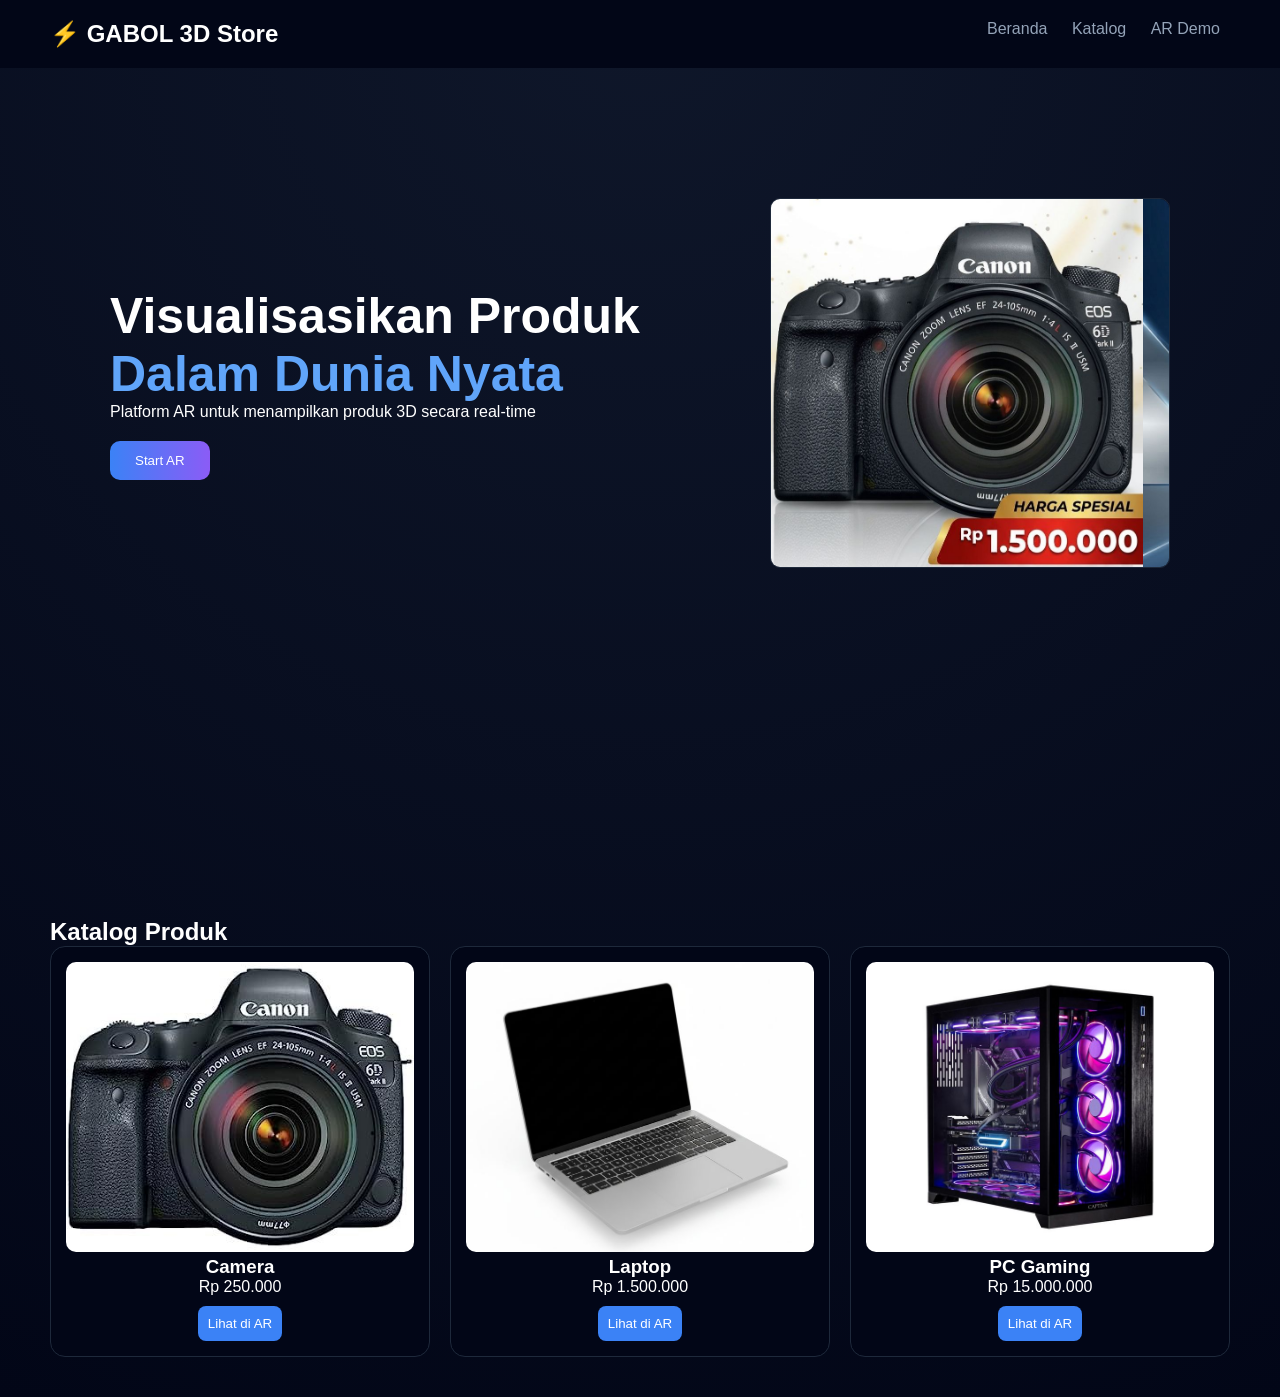
<file: index.html>
<!DOCTYPE html>
<html lang="id">
<head>
  <meta charset="UTF-8">
  <meta name="viewport" content="width=device-width, initial-scale=1.0">
  <title>GABOL XR - AR Product Viewer</title>

  <link rel="stylesheet" href="style.css">
</head>

<body>

<header class="navbar">
  <h2>⚡ GABOL 3D Store</h2>
  <nav>
    <a href="#">Beranda</a>
    <a href="#katalog">Katalog</a>
    <a href="#">AR Demo</a>
  </nav>
</header>

<section class="hero">

  <div class="hero-text">
    <h1>
      Visualisasikan Produk<br>
      <span>Dalam Dunia Nyata</span>
    </h1>
    <p>Platform AR untuk menampilkan produk 3D secara real-time</p>
    <button class="btn" onclick="startAR()">Start AR</button>
  </div>

  <!-- ✅ SLIDER GAMBAR -->
  <div class="slider">
    <div class="slides">
      <img src="gambar/slide1.jpeg">
      <img src="gambar/slide2.jpeg">
      <img src="gambar/slide3.jpeg">
    </div>
  </div>

</section>

<section class="products" id="katalog">
  <h2>Katalog Produk</h2>

  <div class="grid">

    <div class="card">
      <img src="gambar/camera.jfif">
      <h3>Camera</h3>
      <p>Rp 250.000</p>
      <button onclick="openAR('camera')">Lihat di AR</button>
    </div>

    <div class="card">
      <img src="gambar/laptop.jpeg">
      <h3>Laptop</h3>
      <p>Rp 1.500.000</p>
      <button onclick="openAR('laptop')">Lihat di AR</button>
    </div>

    <div class="card">
      <img src="gambar/pc wevb.jpeg"> <!-- ✅ FIX nama file -->
      <h3>PC Gaming</h3>
      <p>Rp 15.000.000</p>
      <button onclick="openAR('pc')">Lihat di AR</button>
    </div>

  </div>
</section>

<audio id="clickSound" src="suara.wav"></audio>

<!-- ✅ PAKAI SCRIPT EKSTERNAL -->
<script src="script.js"></script>

</body>
</html>
</file>
<file: style.css>
/* RESET */
*{
  margin:0;
  padding:0;
  box-sizing:border-box;
  font-family:sans-serif;
}

/* BODY */
body{
  background: radial-gradient(circle at top, #0f172a, #020617);
  color:white;
}

/* NAVBAR */
.navbar{
  display:flex;
  justify-content:space-between;
  padding:20px 50px;
}

.navbar a{
  color:#94a3b8;
  margin:0 10px;
  text-decoration:none;
}
.navbar{
  display:flex;
  justify-content:space-between;
  padding:20px 50px;

  position: sticky;  /* ✅ bikin nempel */
  top: 0;            /* ✅ selalu di atas */
  z-index: 1000;     /* ✅ biar ga ketutup */
  background:#020617; /* ✅ biar ga transparan */
}
/* HERO */
.hero{
  display:flex;
  justify-content:space-between;
  padding:130px 110px;
  align-items:center;
}
/* SLIDER */
.slider{
  width:400px;
  height:370px;
  overflow:hidden;
  border-radius:10px;
  border:1px solid #1e293b;
}

.slides{
  display:flex;
  width:113%;
  animation: slide 11s infinite;
}

.slides img{
  width:140%;
  height:450px;
  object-fit:cover;
}

/* ANIMASI */
@keyframes slide{
  0%   {transform:translateX(10);}
  33%  {transform:translateX(-200%);}
  66%  {transform:translateX(-0,0%);}
  100% {transform:translateX(0);}
}

/* tombol */
.prev, .next{
  position:absolute;
  top:50%;
  transform:translateY(-50%);
  background:rgba(0,0,0,0.5);
  color:white;
  border:none;
  padding:10px;
  cursor:pointer;
  border-radius:50%;
}

.prev{ left:10px; }
.next{ right:10px; }
.hero h1{
  font-size:50px;
}

.hero span{
  color:#60a5fa;
}

/* BUTTON */
.btn{
  margin-top:20px;
  padding:12px 25px;
  border-radius:10px;
  border:none;
  background:linear-gradient(90deg,#3b82f6,#8b5cf6);
  color:white;
  cursor:pointer;
}

/* PRODUCTS */
.products{
  padding:40px 50px;
  margin-top:180px; /* ✅ TAMBAHKAN INI */
}

.grid{
  display:grid;
  grid-template-columns:repeat(auto-fit,minmax(240px,1fr));
  gap:20px;
}

/* CARD */
.card{
  background:#020617;
  border:1px solid #1e293b;
  border-radius:15px;
  padding:15px;
  text-align:center;
  transition:0.3s;
}

.card:hover{
  transform:translateY(-5px);
  border-color:#3b82f6;
}

.card img{
  width:100%;
  height:290px;
  object-fit:cover;
  border-radius:10px;
}

/* BUTTON CARD */
.card button{
  margin-top:10px;
  padding:10px;
  border:none;
  border-radius:8px;
  background:#3b82f6;
  color:white;
  cursor:pointer;
}

/* PRICE */
.harga{
  margin: 8px 0;
  font-weight: bold;
  color: white;
  font-size: 16px;
}
</file>
